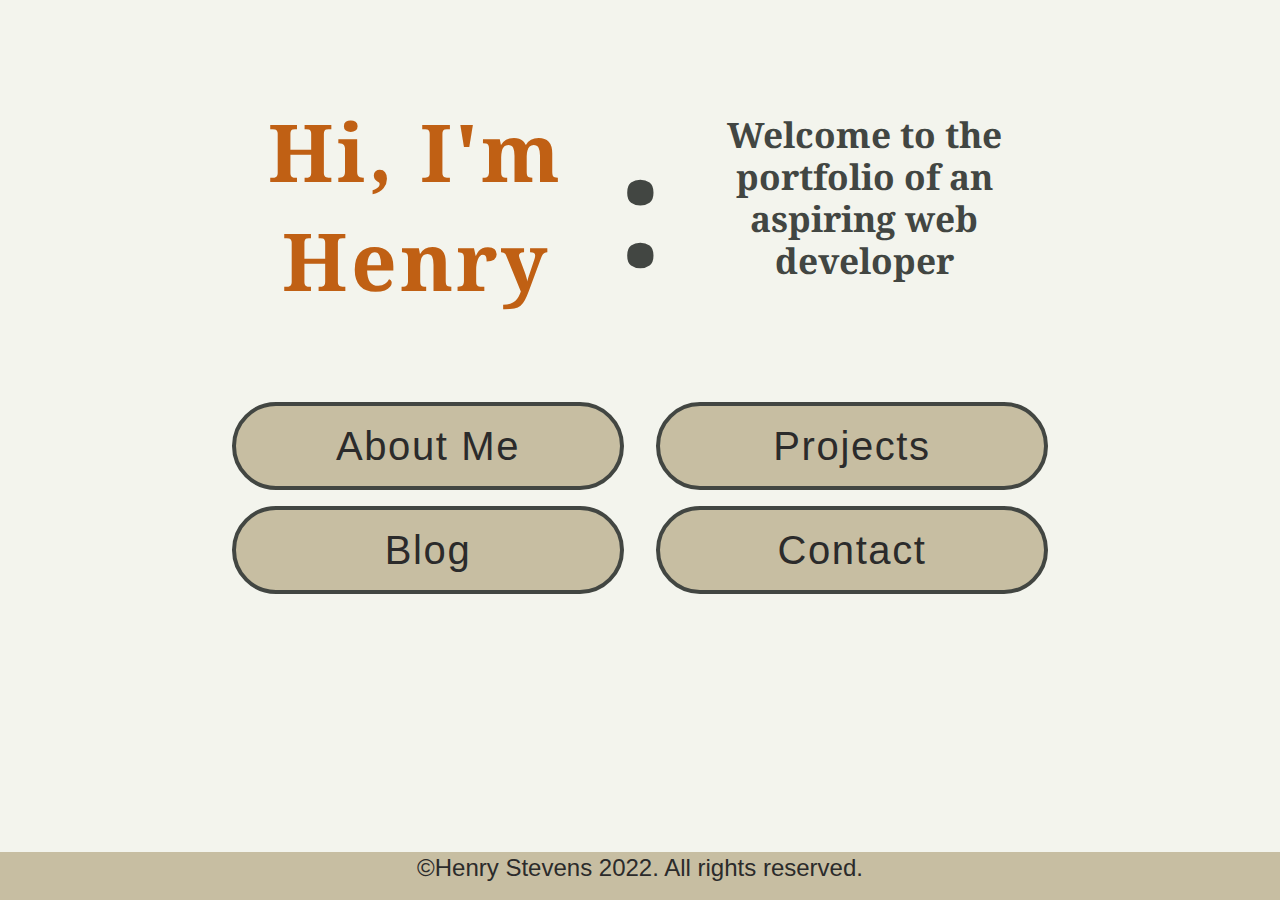
<file: index.html>
<!DOCTYPE html>
<html lang="en">
<head>
	<title>Henry Stevens</title>
	<link rel="stylesheet" href="main.css">

	<meta charset="UTF-8">
	<meta http-equiv="X-UA-Compatible" content="IE=edge">
	<meta name="viewport" content="width=device-width, initial-scale=1.0">
	<link rel="preconnect" href="https://fonts.googleapis.com">
	<link rel="preconnect" href="https://fonts.gstatic.com" crossorigin>
	<link href="https://fonts.googleapis.com/css2?family=Noto+Serif&family=Open+Sans&display=swap" rel="stylesheet"> 
</head>

<body>
	<main id="home_flex">
		<h1>Hi, I'm Henry</h1>
		<h1>:</h1>
		<h2>Welcome to the portfolio of an aspiring web developer</h2>
	</main>

<!-- Home nav component -->
	<nav>
		<ul class="home_nav">
			<a href="./aboutme.html"><li>About Me</li></a>
			<a href="./projects.html"><li>Projects</li></a>
			<a href="./blog.html"><li>Blog</li></a>
			<a href="./contact.html"><li>Contact</li></a>
		</ul>
	</nav>
<!-- End of home nav component -->

	<!-- Footer component -->
	<footer>
		<p>&#xA9;Henry Stevens 2022. All rights reserved.</p>
	</footer>
	<!-- End of footer component -->
</body>
</html>
</file>
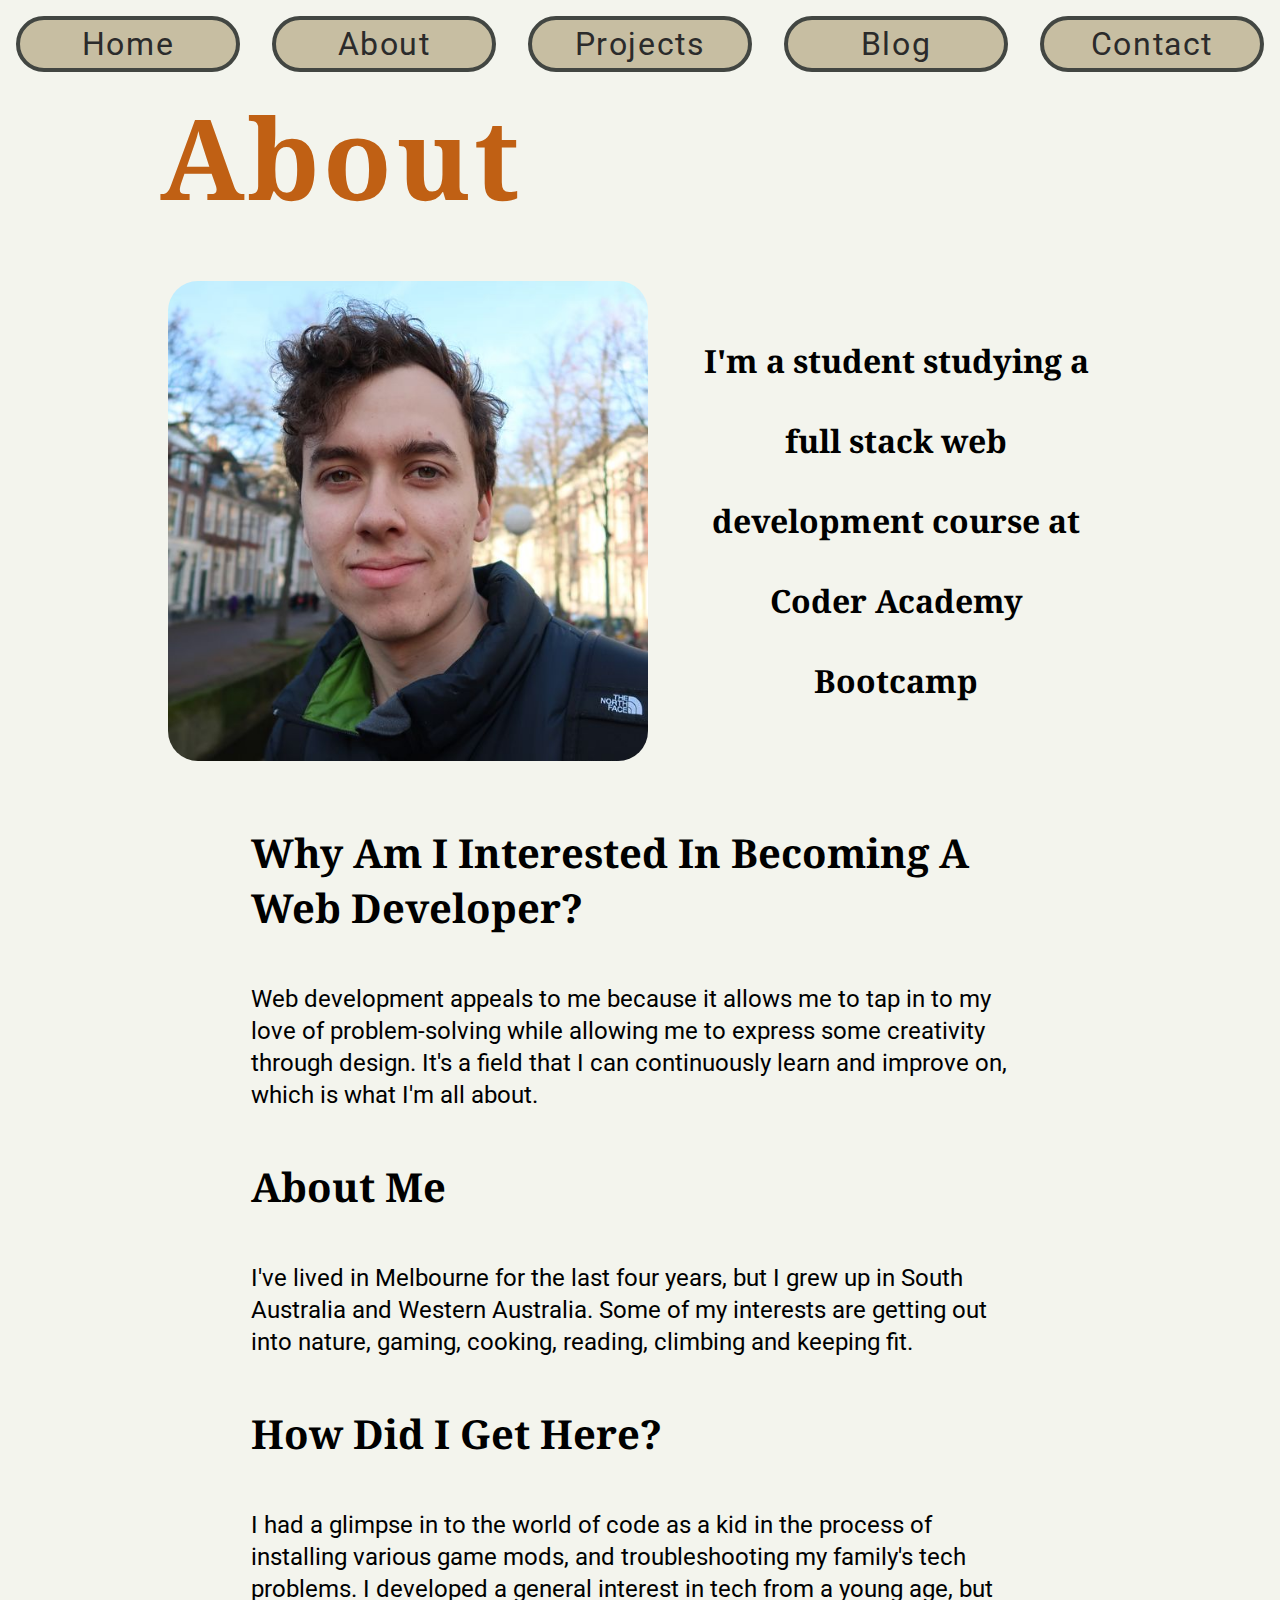
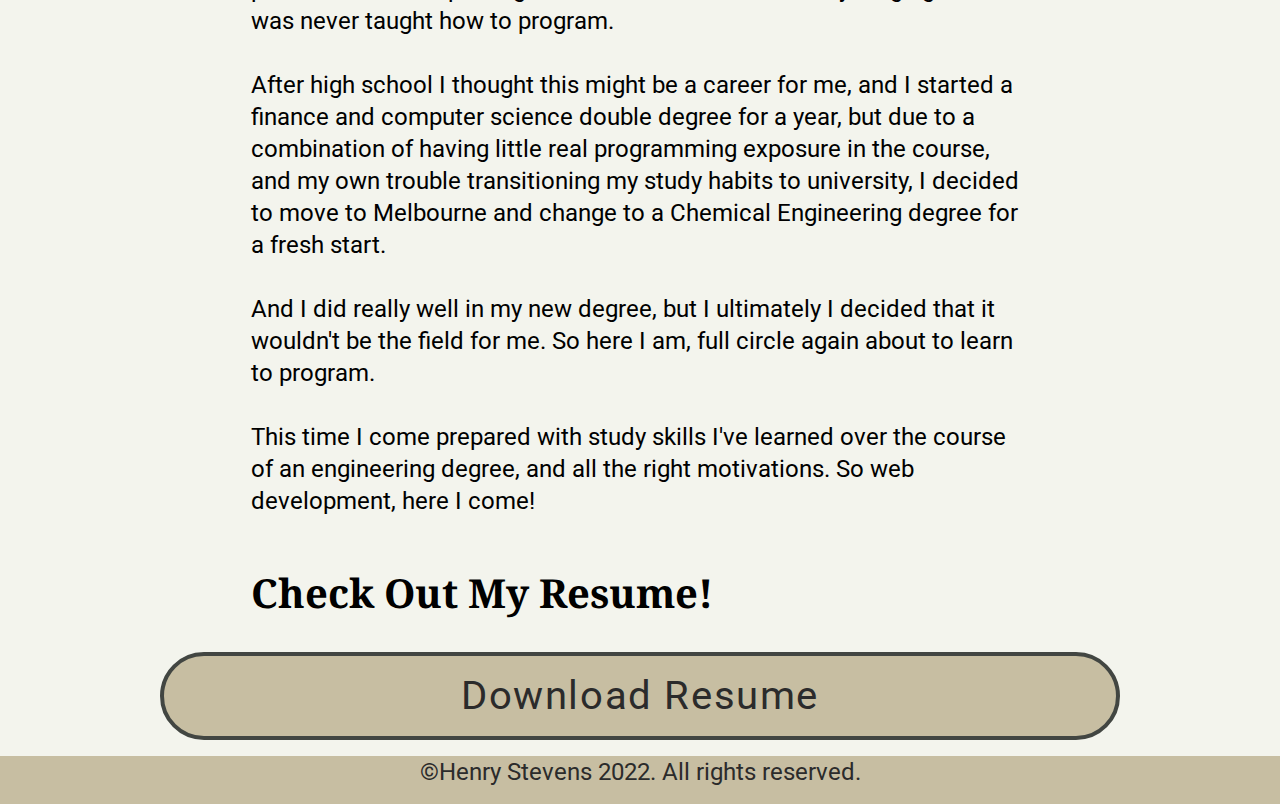
<file: aboutme.html>
<!DOCTYPE html>
<html lang="en">
<head>
	<title>Henry Stevens | About</title>
	<link rel="stylesheet" href="main.css">

	<meta charset="UTF-8">
	<meta http-equiv="X-UA-Compatible" content="IE=edge">
	<meta name="viewport" content="width=device-width, initial-scale=1.0">
	<link rel="preconnect" href="https://fonts.googleapis.com">
	<link rel="preconnect" href="https://fonts.gstatic.com" crossorigin>
	<link href="https://fonts.googleapis.com/css2?family=Noto+Serif&family=Roboto&display=swap" rel="stylesheet">
</head>

<body>
	<!-- Hamburger header component -->
	<header>
		<nav id="hamburger_menu">
			<label for="hamburger_icon">&#9776;</label>
			<input type="checkbox" id="hamburger_icon" />
			<ul id="menu_items">
				<a href="./index.html"><li>Home</li></a>
				<a href="./aboutme.html"><li>About</li></a>
				<a href="./projects.html"><li>Projects</li></a>
				<a href="./blog.html"><li>Blog</li></a>
				<a href="./contact.html"><li>Contact</li></a>
			</ul>
		</nav>
	</header>
	<!-- End of hamburger header component -->

	<main>
		<article class="content_container">
			<h1>About</h1>

			<!-- Profile headshot component -->
			<figure id="profile_blurb">
				<img id="headshot" src="./resources/profile.jpg" alt="Headshot of Henry" />
				<h2 id="blurb">I'm a student studying a full stack web development course at Coder Academy Bootcamp</h2>
			</figure>
			<!-- End of profile headshot component -->

			<section class="article_container">
				<h2>Why Am I Interested In Becoming A Web Developer?</h2>
				<p>Web development appeals to me because it allows me to tap in to my love of problem-solving while allowing me to express some creativity through design. It's a field that I can continuously learn and improve on, which is what I'm all about. </p>
				<h2>About Me</h2>
				<p>I've lived in Melbourne for the last four years, but I grew up in South Australia and Western Australia. Some of my interests are getting out into nature, gaming, cooking, reading, climbing and keeping fit. </p>
				<h2>How Did I Get Here?</h2>
				<p>I had a glimpse in to the world of code as a kid in the process of installing various game mods, and troubleshooting my family's tech problems. I developed a general interest in tech from a young age, but was never taught how to program. </p>
				<p>After high school I thought this might be a career for me, and I started a finance and computer science double degree for a year, but due to a combination of having little real programming exposure in the course, and my own trouble transitioning my study habits to university, I decided to move to Melbourne and change to a Chemical Engineering degree for a fresh start.</p>
				<p>And I did really well in my new degree, but I ultimately I decided that it wouldn't be the field for me. So here I am, full circle again about to learn to program.</p>
				<p>This time I come prepared with study skills I've learned over the course of an engineering degree, and all the right motivations. So web development, here I come!</p>
				<h2>Check Out My Resume!</h2>
			</section>
			<div class="button">
				<a href="resources/henry_stevens_resume.pdf" target="_blank">Download Resume</a>
			</div>
		</article>
	</main>

	<!-- Footer component -->
	<footer>
		<p>&#xA9;Henry Stevens 2022. All rights reserved.</p>
	</footer>
	<!-- End of footer component -->
</body>
</html>
</file>
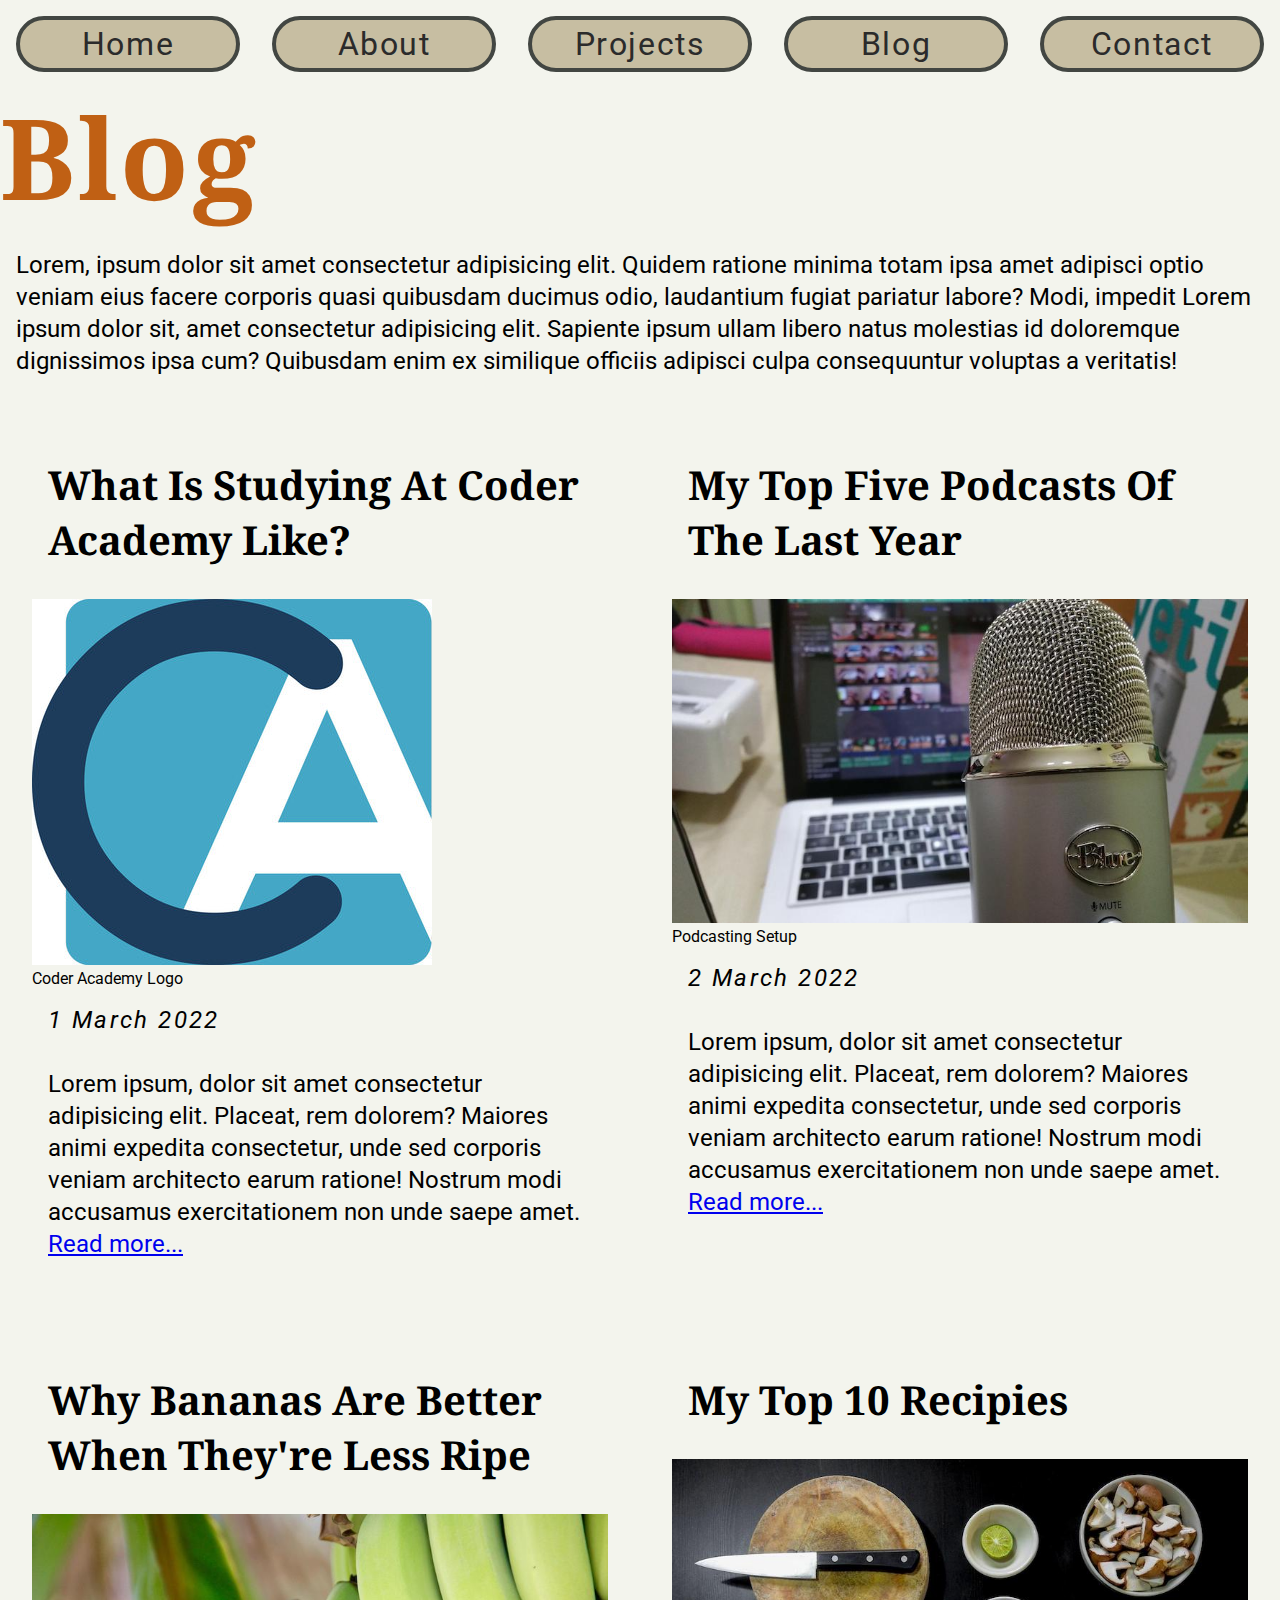
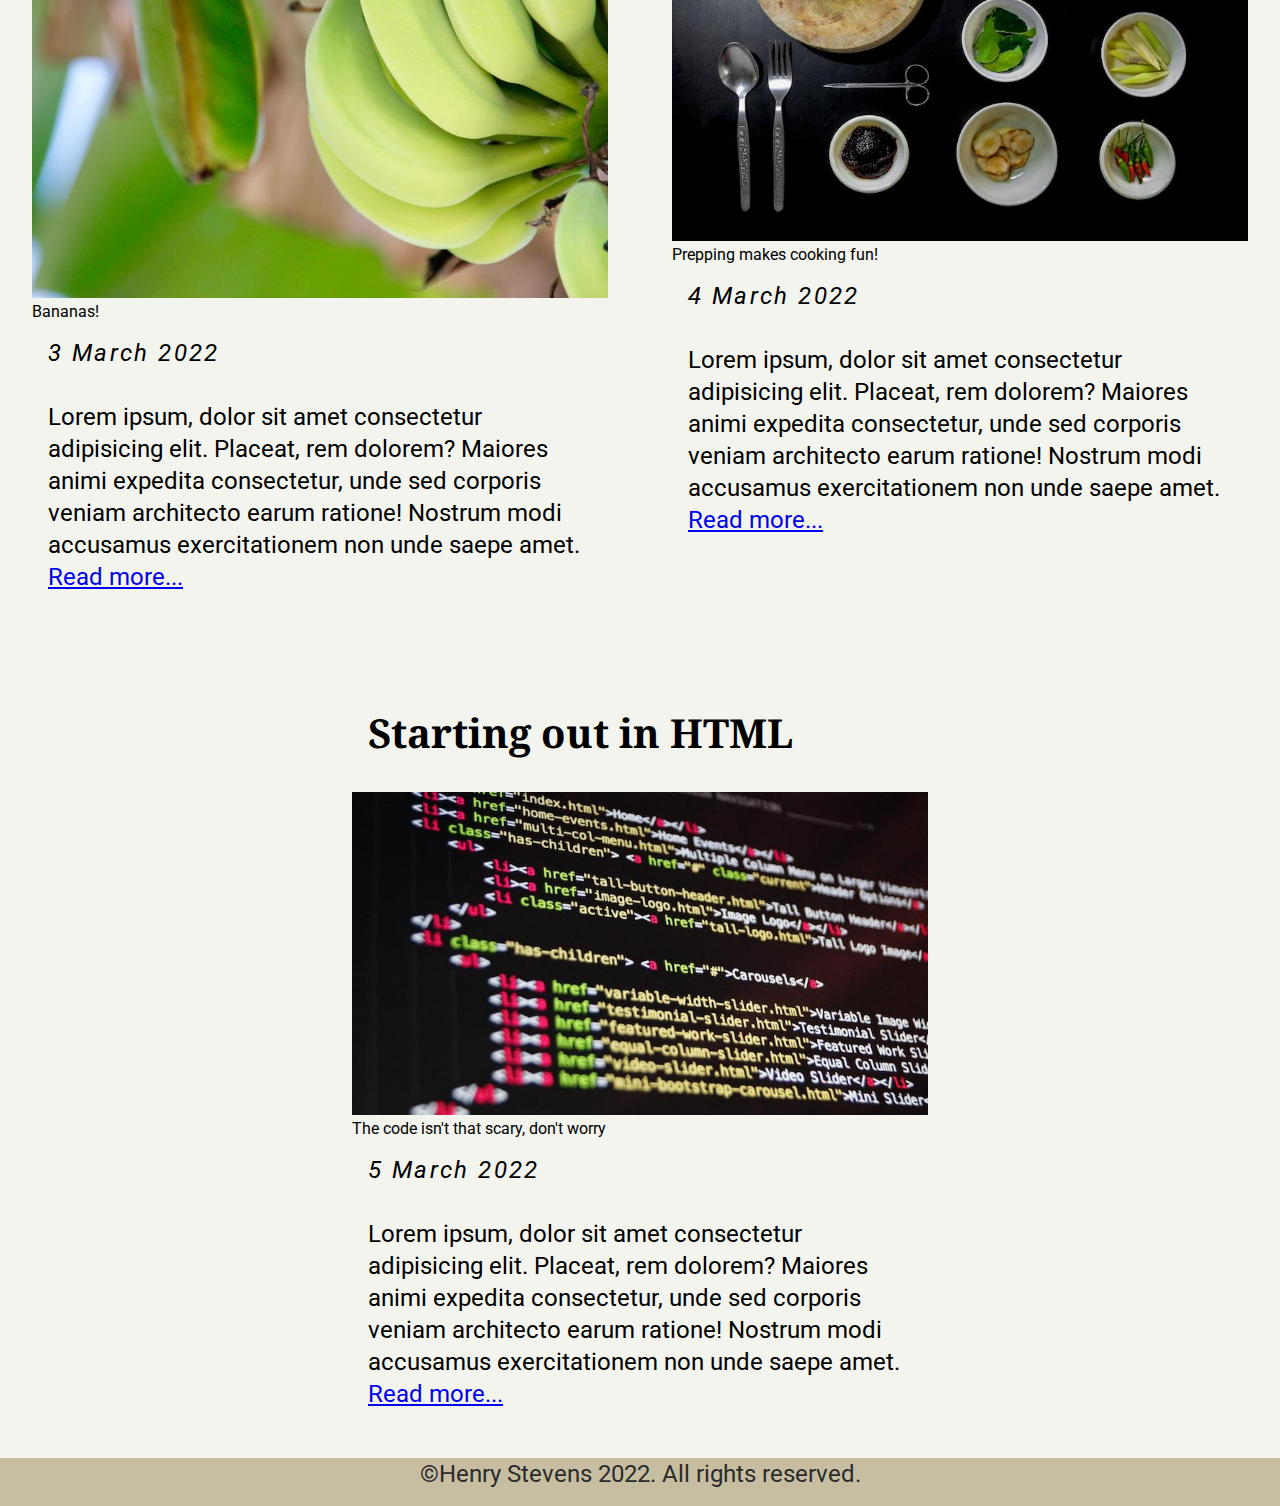
<file: blog.html>
<!DOCTYPE html>
<html lang="en">
<head>
	<title>Henry Stevens | Blog</title>
	<link rel="stylesheet" href="main.css">
	<meta charset="UTF-8">
	<meta http-equiv="X-UA-Compatible" content="IE=edge">
	<meta name="viewport" content="width=device-width, initial-scale=1.0">
	<link rel="preconnect" href="https://fonts.googleapis.com">
	<link rel="preconnect" href="https://fonts.gstatic.com" crossorigin>
	<link href="https://fonts.googleapis.com/css2?family=Noto+Serif&family=Roboto&display=swap" rel="stylesheet">
</head>

<body>

    <!-- Hamburger header component -->
    <header>
        <nav id="hamburger_menu">
            <label for="hamburger_icon">&#9776;</label>
            <input type="checkbox" id="hamburger_icon" />
            <ul id="menu_items">
                <a href="./index.html"><li>Home</li></a>
                <a href="./aboutme.html"><li>About</li></a>
                <a href="./projects.html"><li>Projects</li></a>
                <a href="./blog.html"><li>Blog</li></a>
                <a href="./contact.html"><li>Contact</li></a>
            </ul>
        </nav>
    </header>
    <!-- End of hamburger header component -->

	<main>
		<div class="blog_container">

            <!-- Blog post component -->
            <h1>Blog</h1>
            <p>Lorem, ipsum dolor sit amet consectetur adipisicing elit. Quidem ratione minima totam ipsa amet adipisci optio veniam eius facere corporis quasi quibusdam ducimus odio, laudantium fugiat pariatur labore? Modi, impedit Lorem ipsum dolor sit, amet consectetur adipisicing elit. Sapiente ipsum ullam libero natus molestias id doloremque dignissimos ipsa cum? Quibusdam enim ex similique officiis adipisci culpa consequuntur voluptas a veritatis!</p>
            <article class="blog_article">
                <h2>What Is Studying At Coder Academy Like?</h2>
                <figure>
                    <img src="resources/coder-academy-07.jpg" alt="Coder Academy Logo" class="blog_fig"/>
                    <figcaption>Coder Academy Logo</figcaption>
                </figure>
                <p class="date">1 March 2022</p>
                <p>Lorem ipsum, dolor sit amet consectetur adipisicing elit. Placeat, rem dolorem? Maiores animi expedita consectetur, unde sed corporis veniam architecto earum ratione! Nostrum modi accusamus exercitationem non unde saepe amet. <a href=#>Read more...</a></p>
            </article>
            <!-- End of blog post component -->

            <article class="blog_article">
                <h2>My Top Five Podcasts Of The Last Year</h2>
                <figure>
                    <img src="resources/podcasts-800.jpg" alt="microphone and laptop" class="blog_fig"/>
                    <figcaption>Podcasting Setup</figcaption>
                </figure>
                <p class="date">2 March 2022</p>
                <p>Lorem ipsum, dolor sit amet consectetur adipisicing elit. Placeat, rem dolorem? Maiores animi expedita consectetur, unde sed corporis veniam architecto earum ratione! Nostrum modi accusamus exercitationem non unde saepe amet. <a href=#>Read more...</a></p>
            </article>

            <article class="blog_article">
                <h2>Why Bananas Are Better When They're Less Ripe</h2>
                <figure>
                    <img src="resources/banana-800jpg.jpg" alt="bananas on tree" class="blog_fig"/>
                    <figcaption>Bananas!</figcaption>
                </figure>
                <p class="date">3 March 2022</p>
                <p>Lorem ipsum, dolor sit amet consectetur adipisicing elit. Placeat, rem dolorem? Maiores animi expedita consectetur, unde sed corporis veniam architecto earum ratione! Nostrum modi accusamus exercitationem non unde saepe amet. <a href=#>Read more...</a></p>
            </article>

            <article class="blog_article">
                <h2>My Top 10 Recipies</h2>
                <figure>
                    <img src="resources/cooking-800.jpg" alt="prepared ingredients on benchtop" class="blog_fig"/>
                    <figcaption>Prepping makes cooking fun!</figcaption>
                </figure>
                <p class="date">4 March 2022</p>
                <p>Lorem ipsum, dolor sit amet consectetur adipisicing elit. Placeat, rem dolorem? Maiores animi expedita consectetur, unde sed corporis veniam architecto earum ratione! Nostrum modi accusamus exercitationem non unde saepe amet. <a href=#>Read more...</a></p>
            </article>

            <article class="blog_article">
                <h2>Starting out in HTML</h2>
                <figure>
                    <img src="resources/html-800.jpg" alt="HTML code on monitor" class="blog_fig"/>
                    <figcaption>The code isn't that scary, don't worry</figcaption>
                </figure>
                <p class="date">5 March 2022</p>
                <p>Lorem ipsum, dolor sit amet consectetur adipisicing elit. Placeat, rem dolorem? Maiores animi expedita consectetur, unde sed corporis veniam architecto earum ratione! Nostrum modi accusamus exercitationem non unde saepe amet. <a href=#>Read more...</a></p>
            </article>
        </div>
	</main>

    <!-- Footer component -->
	<footer>
		<p>&#xA9;Henry Stevens 2022. All rights reserved.</p>
	</footer>
    <!-- End of footer component -->
</body>
</html>
</file>
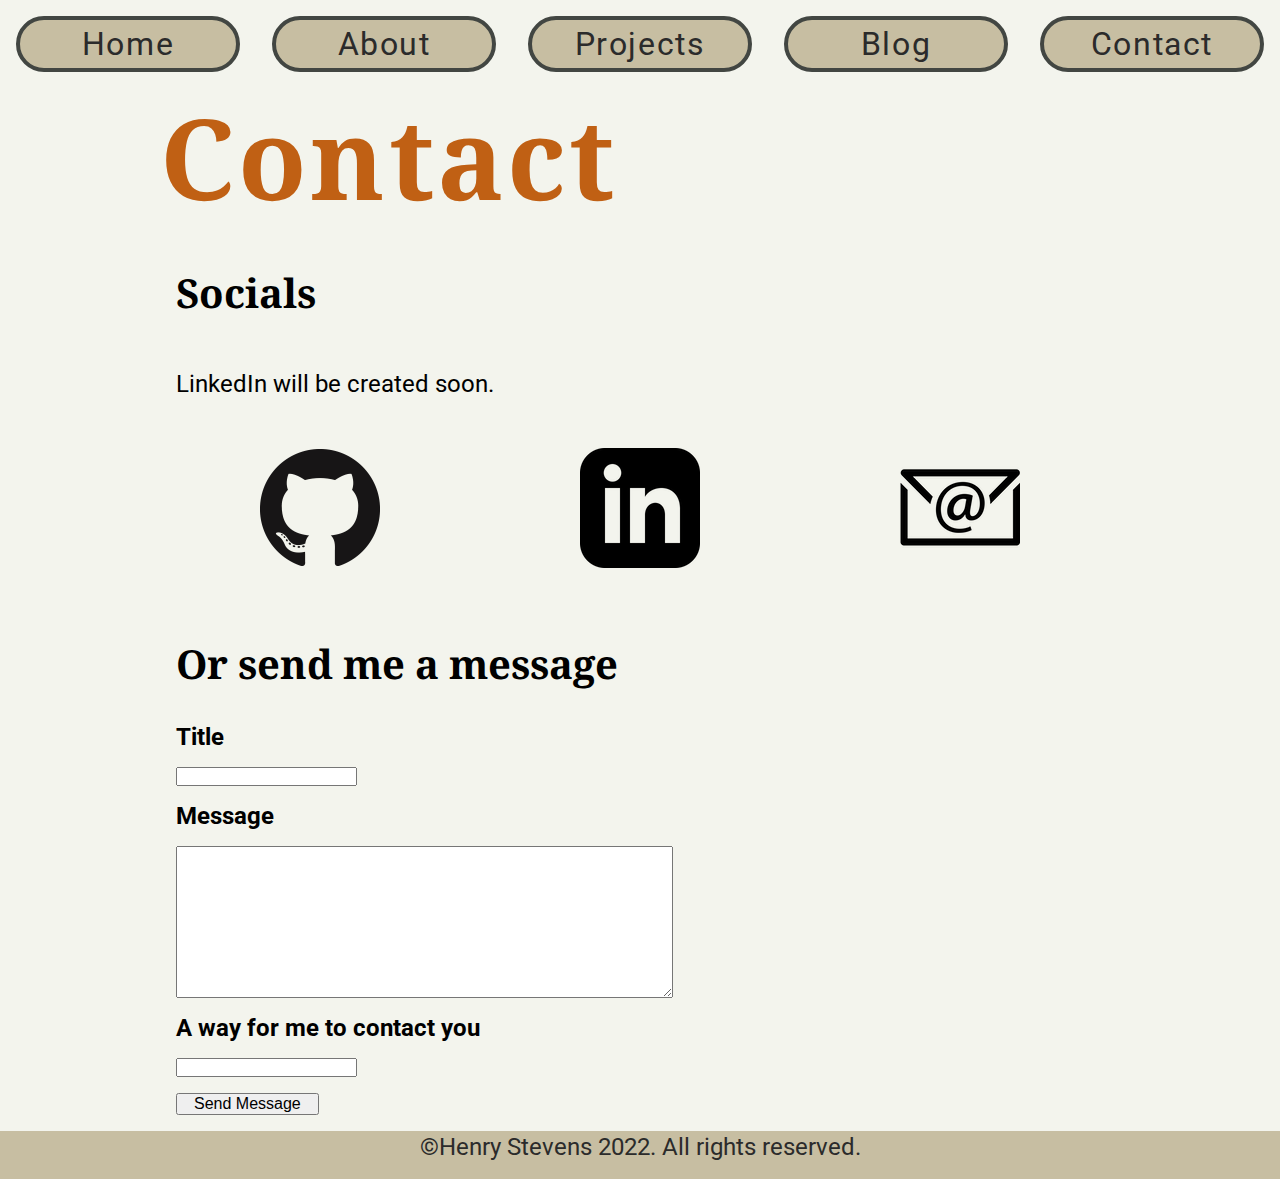
<file: contact.html>
<!DOCTYPE html>
<html lang="en">
<head>
	<title>Henry Stevens | Contact</title>
	<link rel="stylesheet" href="main.css">

	<meta charset="UTF-8">
	<meta http-equiv="X-UA-Compatible" content="IE=edge">
	<meta name="viewport" content="width=device-width, initial-scale=1.0">
	<link rel="preconnect" href="https://fonts.googleapis.com">
	<link rel="preconnect" href="https://fonts.gstatic.com" crossorigin>
	<link href="https://fonts.googleapis.com/css2?family=Noto+Serif&family=Roboto&display=swap" rel="stylesheet">
</head>

<body>

    <!-- Hamburger header component -->
    <header>
        <nav id="hamburger_menu">
            <label for="hamburger_icon">&#9776;</label>
            <input type="checkbox" id="hamburger_icon" />
            <ul id="menu_items">
                <a href="./index.html"><li>Home</li></a>
                <a href="./aboutme.html"><li>About</li></a>
                <a href="./projects.html"><li>Projects</li></a>
                <a href="./blog.html"><li>Blog</li></a>
                <a href="./contact.html"><li>Contact</li></a>
            </ul>
        </nav>
    </header>
    <!-- End hamburger header component -->

	<main>
		<div class="content_container">
			<h1>Contact</h1>

            <!-- Social icons component -->
            <h2>Socials</h2>
            <p>LinkedIn will be created soon.</p>
            <div id="socials">
                <a href="https://github.com/rhynecs" target="_blank"><img src="resources/GitHub-Mark-120px-plus.png" alt="github link icon"></a>
                <a href="https://www.linkedin.com/" target="_blank"><img src="resources/linkedin-120.png" alt="linkedin link icon"></a>
                <a href="mailto:contact@henrystevens.me"><img src="resources/email-transparent-icon-120.png" alt="email link icon"></a>
            </div>
            <!-- End of social icons component -->

            <!-- Form message component -->
            <h2>Or send me a message</h2>
            <form>
                <label for="title">Title</label>
                <input type="text" id="title" name="title">
                <label for="message">Message</label>
                <textarea id="message" name="message" cols="60" rows="10"></textarea>
                <label for="sender_details">A way for me to contact you</label>
                <input type="text" id="sender_details" name="sender_details">
                <input type="submit" value="Send Message">
            </form>
            <!-- End of form message component -->

        </div>
	</main>

	<!-- Footer component -->
	<footer>
		<p>&#xA9;Henry Stevens 2022. All rights reserved.</p>
	</footer>
	<!-- End of footer component -->
</body>
</html>
</file>
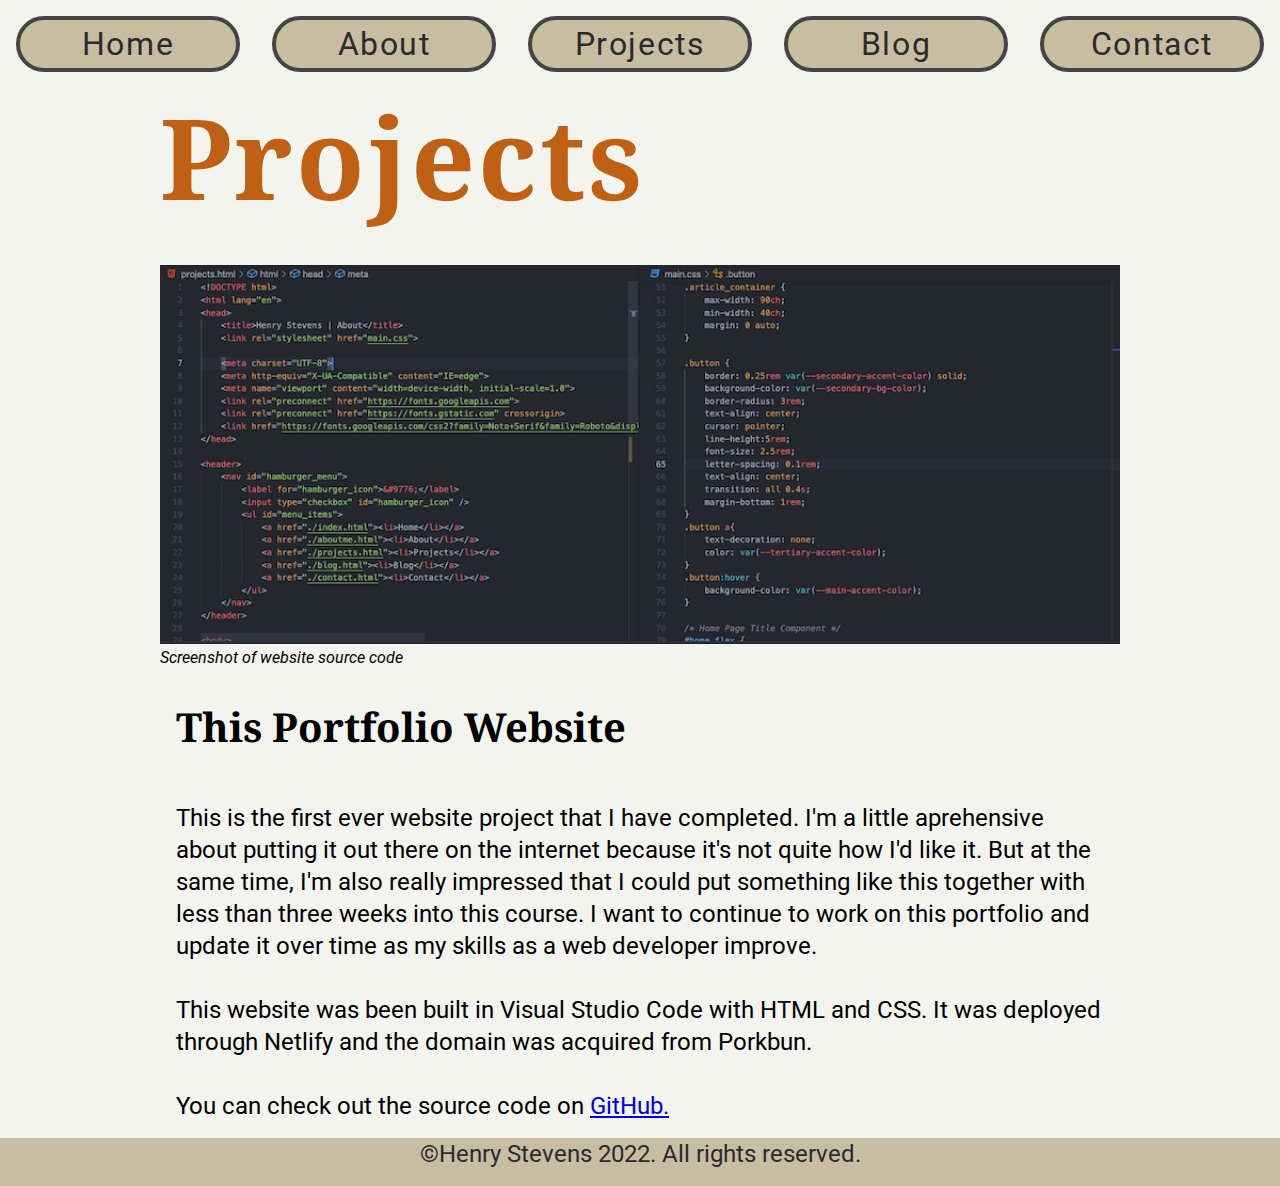
<file: projects.html>
<!DOCTYPE html>
<html lang="en">
<head>
	<title>Henry Stevens | Projects</title>
	<link rel="stylesheet" href="main.css">

	<meta charset="UTF-8">
	<meta http-equiv="X-UA-Compatible" content="IE=edge">
	<meta name="viewport" content="width=device-width, initial-scale=1.0">
	<link rel="preconnect" href="https://fonts.googleapis.com">
	<link rel="preconnect" href="https://fonts.gstatic.com" crossorigin>
	<link href="https://fonts.googleapis.com/css2?family=Noto+Serif&family=Roboto&display=swap" rel="stylesheet">
</head>

<body>

    <!-- Hamburger header component -->
    <header>
        <nav id="hamburger_menu">
            <label for="hamburger_icon">&#9776;</label>
            <input type="checkbox" id="hamburger_icon" />
            <ul id="menu_items">
                <a href="./index.html"><li>Home</li></a>
                <a href="./aboutme.html"><li>About</li></a>
                <a href="./projects.html"><li>Projects</li></a>
                <a href="./blog.html"><li>Blog</li></a>
                <a href="./contact.html"><li>Contact</li></a>
            </ul>
        </nav>
    </header>
    <!-- End of hamburger header component -->

	<main>
		<div class="content_container">
            <h1>Projects</h1>

            <!-- Projects component -->
            <article>
                <figure id="projects_fig">
                    <img src="resources/website_screen_800.png" alt="sceenshot of website sourcecode" />
                    <figcaption>Screenshot of website source code</figcaption>
                </figure>
                <h2>This Portfolio Website</h2>
                <p>This is the first ever website project that I have completed. I'm a little aprehensive about putting it out there on the internet because it's not quite how I'd like it. But at the same time, I'm also really impressed that I could put something like this together with less than three weeks into this course. I want to continue to work on this portfolio and update it over time as my skills as a web developer improve.</p>
                <p>This website was been built in Visual Studio Code with HTML and CSS. It was deployed through Netlify and the domain was acquired from Porkbun. </p>
                <p>You can check out the source code on <a href="https://github.com/rhynecs/portfolio-website">GitHub.</a></p>
            </article>
            <!-- End of projects component -->

        </div>
	</main>

	<!-- Footer component -->
	<footer>
		<p>&#xA9;Henry Stevens 2022. All rights reserved.</p>
	</footer>
	<!-- End of footer component -->
</body>
</html>
</file>
<file: main.css>
:root {
    --main-bg-color: #f3f4ed;
    --secondary-bg-color: #C7BEA2;
    --main-accent-color: #C06014;
    --secondary-accent-color: #424642;
    --tertiary-accent-color: #2B2B2B;
    font-family: 'Noto Serif', serif;
    font-family: 'Roboto', sans-serif;
}

* {
    box-sizing: border-box;
    margin: 0;
    padding: 0;
}

body {
    display: flex;
    min-height: 100vh;
    flex-direction: column;
    background-color: var(--main-bg-color);
}

h1 {
    color: var(--main-accent-color);
    font-size: 7rem;
	font-family: 'Noto Serif', serif;
	letter-spacing: 0.2rem;
}

h2 {
	font-family: 'Noto Serif', serif;
    margin: 1rem 0;
    padding: 1rem;
    font-size: 2.5rem;
}

p {
    font-family: 'Roboto', sans-serif;
    padding: 1rem;
    line-height: 2rem;
    font-size: 1.5rem;
}

.content_container {
	max-width: 60rem;
	margin: 0 auto;
}

.article_container {
    max-width: 90ch;
    min-width: 40ch;
    margin: 0 auto;
}

.button {
    border: 0.25rem var(--secondary-accent-color) solid;
	background-color: var(--secondary-bg-color);
    border-radius: 3rem;
    text-align: center;
    cursor: pointer;
    line-height:5rem;
    font-size: 2.5rem;
	letter-spacing: 0.1rem;
    text-align: center;
	transition: all 0.4s;
    margin-bottom: 1rem;
}
.button a{
    text-decoration: none;
    color: var(--tertiary-accent-color);
}
.button:hover {
    background-color: var(--main-accent-color);
}

#home_flex {
    display: flex;
    margin: 5rem auto;
    flex-direction: row;
    flex-wrap: wrap;
    align-content: center;
    align-items: center;
    justify-content: center;
    font-family: 'Noto Serif', serif;
}

#home_flex h1 {
    flex: 1;
    margin-top: 1rem;
    max-width: 25rem;
    color: var(--main-accent-color);
    font-size: 5rem;
    text-align: center;
}

#home_flex h1:nth-of-type(2) {
    flex: 1;
    max-width:3rem;
    color: var(--secondary-accent-color);
    font-size: 10rem;
}

#home_flex h2{
    flex: 1;
    max-width: 25rem;
    margin-top: 1rem;
    color: var(--secondary-accent-color);
    text-align: center;
    font-size: 2.2rem;
    line-height: 1.2em;
}

/* Home page nav component */
.home_nav {
    display: flex;
    flex-direction: row;
    flex-wrap: wrap;
    justify-content: space-between;
    max-width: 53rem;
    margin: 0 auto 3rem auto;
}

.home_nav a {
    flex: 1;
    border: 0.25rem var(--secondary-accent-color) solid;
	background-color: var(--secondary-bg-color);
    min-width: 16rem;
    margin: 0.5rem 1rem;
    border-radius: 3rem;
    text-align: center;
    cursor: pointer;
	transition: background-color .4s;
	text-decoration: none;
}

.home_nav a:hover {
	background-color: var(--main-accent-color);
}

.home_nav a li {
    line-height:5rem;
    font-size: 2.5rem;
	letter-spacing: 0.1rem;
    color: var(--tertiary-accent-color);
	transition: all 0.4s;
	list-style: none;
}
/* End home page nav component */

/* Hamburger navigation menu component */
#hamburger_menu {
    width: 100%;
	margin-top: 0.5rem;
}

#hamburger_menu input{
    display: none;
}

#hamburger_menu label{
    font-size: 4rem;
}

#menu_items {
    display: flex;
    justify-content: center;
    list-style: none;
}

#menu_items a{
    flex: 1;
    flex-grow: 0.5;
    text-align: center;
    border: 4px var(--secondary-accent-color) solid;
    background-color: var(--secondary-bg-color);
    margin: 0.5rem 1rem;
    border-radius: 3rem;
    list-style: none;
    cursor: pointer;
	padding: 0.5rem 0.5rem;
	line-height: 2rem;
	transition: all 0.4s;
	text-decoration: none;
}

#menu_items a:hover {
	background-color: var(--main-accent-color);
}

#menu_items a li{
	color: var(--tertiary-accent-color);
	letter-spacing: 0.1rem;
	font-size: 2rem;
}
/* End of hamburger navigation menu component */

/* Profile headshot component */
#profile_blurb {
	display: flex;
	flex-wrap: wrap;
	flex-direction: row;
	justify-content: center;
	margin: 3rem 0;
	align-content: center;
}

#headshot {
	display: block;
	margin: auto 0;
	max-width: 50%;
	max-height: 50vw;
	border-radius: 30px;
}

#blurb {
	min-width: 25rem;
	max-width: 45%;
	margin: auto 0;
	font-size: 2rem;
	line-height: 5rem;
	margin-left: 2rem;
	text-align: center;
    font-family: 'Noto Serif', serif;
}
/* End of profile headshot component */

/* Social icons component */
#socials {
    display: flex;
    justify-content: space-around;
}

#socials a {
    margin: 2rem 1.5rem;
}
/* End of social icons component */

/* Contact form component*/
form {
    margin: 0 auto;
}

input {
    display: block;
    margin: 1rem;
}

input[type="submit"] {
    line-height: 2rem;
    padding: 0 1rem;
    font-size: 1rem;
}

label {
    display: block;
    font-weight: bold;
    font-size: 1.5rem;
    margin: 1rem;
}

textarea {
    display: block;
    margin: 1rem;
}
/* End of contact form component */

/* Projects component */
#projects_fig img{
    width: 100%;
    margin-top: 2rem;
}

#projects_fig figcaption{
    font-style: italic;
    font-family: 'Roboto', sans-serif;
}
/* End of projects component */

/* Blog post component */
.blog_container {
    display: flex;
    flex-wrap: wrap;
    justify-content: center;
    max-width: 80rem;
	margin: 0 auto;
}

.blog_container h1{
    margin-right: auto;
}

.date {
    font-size: 1.5rem;
    font-style: italic;
    letter-spacing: 0.15rem;
}

.blog_article {
    max-width: 36rem;
    margin: 2rem;
}

.blog_fig {
    max-width: 100%;
    margin: 0 auto;
}
/* End of blog post component */

/* Footer component */
footer {
	margin-top: auto;
    padding-bottom: 0.5rem;
    width: 100%;
    background-color: var(--secondary-bg-color);
    color: var(--tertiary-accent-color);
	font-family: 'Roboto', sans-serif;
    height: 3rem;
    font-size: 0.8rem;
    text-align: center;
    line-height: 3rem;
}
footer p{
    margin: 0;
    padding: 0;
}
/* End of footer component */

/* Media breakpoints */
@media screen and (max-width: 48rem) {
  #hamburger_menu {
		margin-top: 0;
	}
	#menu_items {
        display:none;
        width: 100%;
        position: absolute;
    } 
    #hamburger_menu input:checked ~ #menu_items {
        display: block; 
        background-color: var(--main-bg-color);
    }

    #menu_items a{
        display: block;
        width: 80%;
        margin: 1.5rem auto;
    }

}

@media screen and (min-width: 48rem) {
    #hamburger_menu label {
        display: none;
    }

}
</file>
